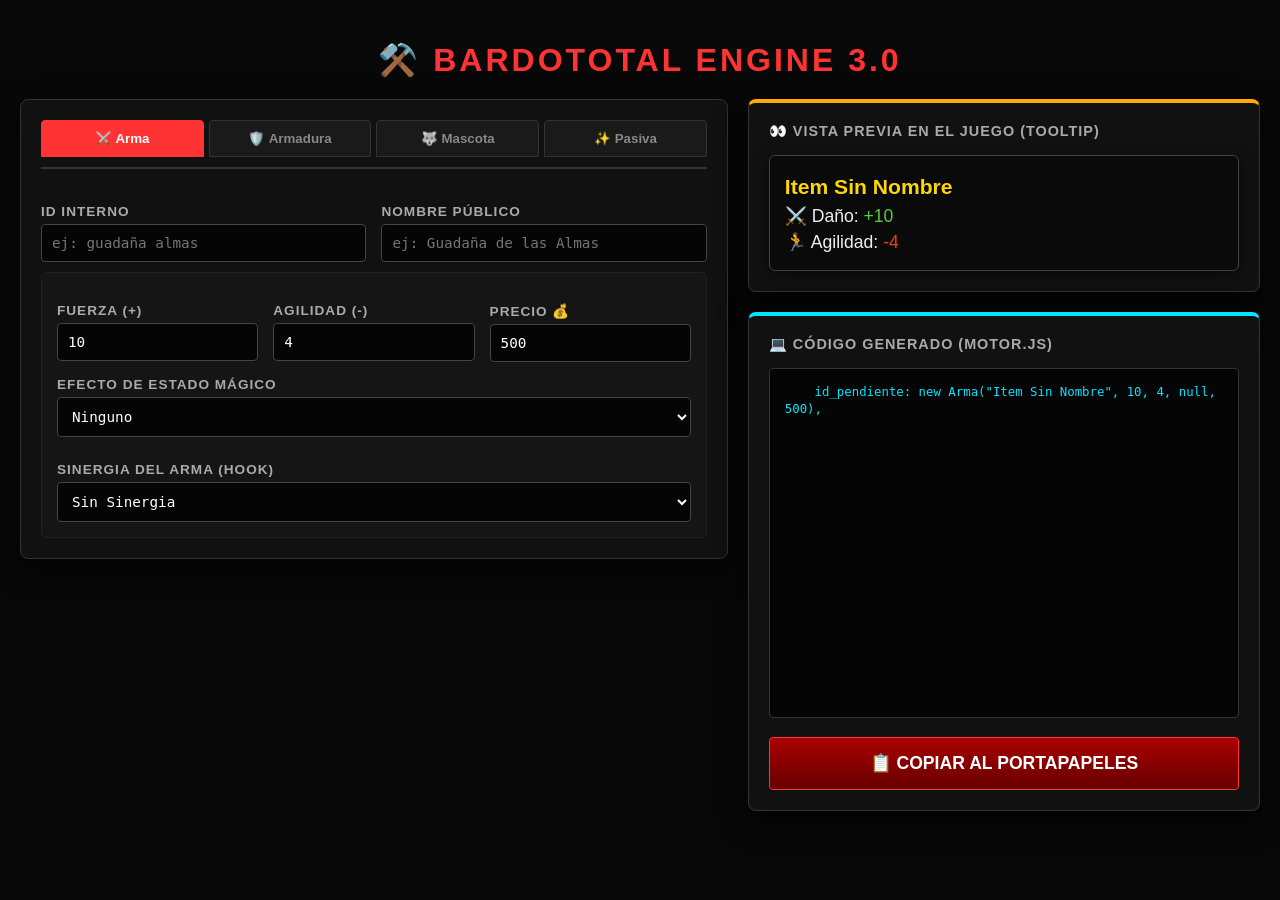
<file: ElBruto de la salada/forja.html>
<!DOCTYPE html>
<html lang="es">
<head>
    <meta charset="UTF-8">
    <title>⚒️ BardoTotal Engine 3.0 - Dev Tool</title>
    <style>
        body { background: #080808; color: #ddd; font-family: 'Segoe UI', Tahoma, sans-serif; padding: 20px; margin: 0; }
        .header { text-align: center; color: #ff3333; letter-spacing: 3px; margin-bottom: 20px; text-transform: uppercase; }
        
        .dashboard { display: flex; gap: 20px; max-width: 1300px; margin: 0 auto; align-items: flex-start; }
        .col-izq { flex: 1.3; background: #111; border: 1px solid #333; border-radius: 8px; padding: 20px; box-shadow: 0 10px 30px rgba(0,0,0,0.8); }
        .col-der { flex: 1; display: flex; flex-direction: column; gap: 20px; position: sticky; top: 20px; }

        .tabs { display: flex; gap: 5px; margin-bottom: 20px; border-bottom: 2px solid #333; padding-bottom: 10px; }
        .tab { background: #1a1a1a; color: #888; border: 1px solid #333; padding: 10px 15px; cursor: pointer; border-radius: 4px 4px 0 0; font-weight: bold; flex: 1; text-align: center; transition: 0.2s; }
        .tab:hover { background: #222; color: #fff; }
        .tab.active { background: #ff3333; color: #fff; border-color: #ff3333; }

        label { display: block; margin-top: 15px; color: #aaa; font-size: 0.85em; text-transform: uppercase; font-weight: bold; letter-spacing: 1px; }
        input, select { background: #050505; color: #fff; border: 1px solid #444; padding: 10px; width: 100%; margin-top: 5px; box-sizing: border-box; font-family: monospace; font-size: 1.1em; border-radius: 4px; transition: 0.2s; }
        input:focus, select:focus { outline: none; border-color: #ff3333; background: #111; }
        
        .seccion { display: none; background: #151515; padding: 15px; border-radius: 6px; border: 1px solid #222; }
        .visible { display: block; }
        .sub-panel { background: #0a0a0a; padding: 15px; border-left: 3px solid #ffaa00; margin-top: 10px; border-radius: 0 4px 4px 0; }
        .sub-panel-custom { border-left-color: #00e5ff; }

        .caja-preview { background: #111; border: 1px solid #333; border-top: 4px solid #ffaa00; border-radius: 8px; padding: 20px; box-shadow: 0 10px 30px rgba(0,0,0,0.8); }
        .caja-preview h3 { margin-top: 0; color: #aaa; font-size: 0.9em; text-transform: uppercase; letter-spacing: 1px; }
        
        #tooltip-in-game { background: rgba(10, 10, 10, 0.95); border: 1px solid #444; padding: 15px; border-radius: 6px; font-family: sans-serif; font-size: 1.1em; line-height: 1.5; color: #eee; box-shadow: 0 4px 15px rgba(0,0,0,0.5); min-height: 80px; }
        
        textarea { width: 100%; height: 350px; background: #050505; color: #00e5ff; border: 1px solid #333; padding: 15px; box-sizing: border-box; font-family: monospace; font-size: 0.95em; resize: none; border-radius: 4px; line-height: 1.4; }
        
        button.btn-copiar { background: linear-gradient(180deg, #aa0000 0%, #660000 100%); color: #fff; border: 1px solid #ff3333; padding: 15px; cursor: pointer; font-weight: bold; width: 100%; margin-top: 15px; font-size: 1.1em; border-radius: 4px; transition: 0.2s; }
        button.btn-copiar:hover { background: linear-gradient(180deg, #cc0000 0%, #880000 100%); transform: translateY(-2px); }
    </style>
</head>
<body>

    <h1 class="header">⚒️ BardoTotal Engine 3.0</h1>

    <div class="dashboard">
        
        <div class="col-izq">
            
            <div class="tabs">
                <button class="tab active" onclick="setTipo('arma', this)">⚔️ Arma</button>
                <button class="tab" onclick="setTipo('armadura', this)">🛡️ Armadura</button>
                <button class="tab" onclick="setTipo('mascota', this)">🐺 Mascota</button>
                <button class="tab" onclick="setTipo('pasiva', this)">✨ Pasiva</button>
            </div>

            <div style="display: flex; gap: 15px; margin-bottom: 10px;">
                <div style="flex: 1;"><label>ID Interno</label><input type="text" id="itemID" placeholder="ej: guadaña_almas"></div>
                <div style="flex: 1;"><label>Nombre Público</label><input type="text" id="itemNombre" placeholder="ej: Guadaña de las Almas"></div>
            </div>

            <!-- SECCIÓN ARMAS -->
            <div id="sec-arma" class="seccion visible">
                <div style="display: flex; gap: 15px;">
                    <div style="flex: 1;"><label>Fuerza (+)</label><input type="number" id="armaDano" value="10"></div>
                    <div style="flex: 1;"><label>Agilidad (-)</label><input type="number" id="armaAgi" value="4"></div>
                    <div style="flex: 1;"><label>Precio 💰</label><input type="number" id="armaPrecio" value="500"></div>
                </div>
                
                <label>Efecto de Estado Mágico</label>
                <select id="armaEfecto" onchange="toggleEfectos()">
                    <option value="ninguno">Ninguno</option>
                    <option value="sangrado">🩸 Sangrado</option>
                    <option value="veneno">☠️ Veneno</option>
                    <option value="quemadura">🔥 Quemadura</option>
                    <option value="locura">🌀 Locura</option>
                    <option value="maldicion">👻 Maldición</option>
                    <option value="custom">✨ CREAR NUEVO EFECTO...</option>
                </select>

                <!-- Parámetros del Efecto -->
                <div id="arma-efecto-params" class="sub-panel" style="display: none;">
                    <div id="arma-efecto-custom-panel" style="display: none; margin-bottom: 15px;">
                        <label>ID del Nuevo Efecto (ej: congelado, ceguera)</label>
                        <input type="text" id="efectoCustomID" placeholder="congelado">
                    </div>
                    <div style="display: flex; gap: 15px;">
                        <div style="flex: 1;"><label>Daño por Turno</label><input type="number" id="efectoDano" value="3"></div>
                        <div style="flex: 1;"><label>Duración (Turnos)</label><input type="number" id="efectoTurnos" value="3"></div>
                    </div>
                </div>

                <!-- Constructor de Sinergias Visual -->
                <label style="margin-top: 25px;">Sinergia del Arma (Hook)</label>
                <select id="armaSinergiaModo" onchange="toggleSinergia()">
                    <option value="ninguna">Sin Sinergia</option>
                    <option value="esqueleto">🛠️ Código Libre (Esqueleto)</option>
                    <option value="visual">🧩 Constructor Visual de Sinergia</option>
                </select>

                <div id="arma-sinergia-visual" class="sub-panel sub-panel-custom" style="display:none;">
                    <div style="display: flex; gap: 10px;">
                        <div style="flex: 1.5;"><label>Condición requerida</label>
                            <select id="aVisCond">
                                <option value="mascotaCualquiera">Cualquier Mascota Activa</option>
                                <option value="mascotaEspecifica">Mascota Específica...</option>
                                <option value="armaduraEspecifica">Armadura Específica...</option>
                                <option value="vida25">Salud del Jugador <= 25 HP</option>
                                <option value="chance50">50% Probabilidad al Atacar</option>
                            </select>
                        </div>
                        <div style="flex: 1;" id="aVisTargetContainer"><label>Nombre Exacto (Target)</label>
                            <input type="text" id="aVisTarget" placeholder="ej: Carnotaurus">
                        </div>
                        <div style="flex: 1;"><label>Bono de Daño</label>
                            <input type="number" id="aVisBono" value="5">
                        </div>
                    </div>
                </div>
            </div>

            <!-- SECCIÓN ARMADURAS -->
            <div id="sec-armadura" class="seccion">
                <div style="display: flex; gap: 15px;">
                    <div style="flex: 1;"><label>Mitigación (0.20 = 20%)</label><input type="number" step="0.05" id="armaduraMit" value="0.25"></div>
                    <div style="flex: 1;"><label>Agilidad (-)</label><input type="number" id="armaduraAgi" value="5"></div>
                    <div style="flex: 1;"><label>Precio 💰</label><input type="number" id="armaduraPrecio" value="800"></div>
                </div>
            </div>

            <!-- SECCIÓN MASCOTAS -->
            <div id="sec-mascota" class="seccion">
                <div style="display: flex; gap: 15px;">
                    <div style="flex: 1;"><label>Fuerza Base</label><input type="number" id="mascotaFuerza" value="12"></div>
                    <div style="flex: 1;"><label>Agilidad Base</label><input type="number" id="mascotaAgi" value="10"></div>
                    <div style="flex: 1;"><label>Precio 💰</label><input type="number" id="mascotaPrecio" value="1000"></div>
                </div>
            </div>

            <!-- SECCIÓN PASIVAS -->
            <div id="sec-pasiva" class="seccion">
                <label>Descripción Visible</label>
                <input type="text" id="pasivaDesc" placeholder="ej: Ignora la armadura del enemigo al atacar">
                
                <label>Constructor de Lógica</label>
                <select id="pasivaModo" onchange="togglePasiva()">
                    <option value="esqueleto">🛠️ Libre (Generar sólo esqueleto)</option>
                    <option value="visual">🧩 Constructor Visual Avanzado</option>
                </select>

                <div id="pasiva-visual" class="sub-panel" style="display:none;">
                    <div style="display: flex; gap: 10px; flex-wrap: wrap;">
                        <div style="flex: 1; min-width: 200px;"><label>Momento (Hook)</label>
                            <select id="pVisHook">
                                <optgroup label="Modificadores (Retornan Valor)">
                                    <option value="modificarDañoBruto">Modificar Daño Bruto</option>
                                    <option value="modificarChanceEvasion">Modificar Evasión</option>
                                    <option value="modificarAgilidad">Modificar Agilidad Propia</option>
                                    <option value="modificarAgilidadRival">Modificar Agilidad Rival</option>
                                    <option value="modificarVelocidad">Modificar Iniciativa</option>
                                    <option value="esInmuneEstados">Inmunidad a Estados (Devuelve true/false)</option>
                                </optgroup>
                                <optgroup label="Reacciones (Acciones directas)">
                                    <option value="alHacerDaño">Al Hacer Daño al rival</option>
                                    <option value="alRecibirDaño">Al Recibir Daño (Espinas)</option>
                                    <option value="despuesDeSerAtacado">Al ser Atacado (Contraataque)</option>
                                    <option value="alInicioTurno">Al Inicio del Turno (Regeneración)</option>
                                </optgroup>
                            </select>
                        </div>
                        <div style="flex: 1; min-width: 150px;"><label>Condición</label>
                            <select id="pVisCond">
                                <option value="siempre">Siempre Activo</option>
                                <option value="vida25">Salud <= 25 HP</option>
                                <option value="vida50">Salud <= Mitad</option>
                                <option value="chance20">20% Probabilidad</option>
                                <option value="chance50">50% Probabilidad</option>
                                <option value="conMascota">Si tiene Mascota Activa</option>
                            </select>
                        </div>
                        <div style="flex: 1; min-width: 150px;"><label>Efecto</label>
                            <select id="pVisEfecto">
                                <optgroup label="Matemáticos (Para Modificadores)">
                                    <option value="suma">+ Sumar Valor</option>
                                    <option value="resta">- Restar Valor</option>
                                    <option value="multiplica">* Multiplicar por</option>
                                    <option value="inmunidad">❄️ Dar Inmunidad Absoluta</option>
                                </optgroup>
                                <optgroup label="Acciones (Para Reacciones)">
                                    <option value="curar">💖 Curar HP Propio</option>
                                    <option value="danoRival">🌵 Daño Directo al Rival</option>
                                </optgroup>
                            </select>
                        </div>
                        <div style="flex: 0.5; min-width: 80px;"><label>Valor Numérico</label>
                            <input type="number" step="0.1" id="pVisValor" value="1.5">
                        </div>
                    </div>
                </div>
            </div>
        </div>

        <div class="col-der">
            <div class="caja-preview">
                <h3>👀 Vista Previa en el Juego (Tooltip)</h3>
                <div id="tooltip-in-game"><span style="color:#777; font-style:italic;">Escribí algo para ver la magia...</span></div>
            </div>

            <div class="caja-preview" style="border-top-color: #00e5ff;">
                <h3>💻 Código Generado (motor.js)</h3>
                <textarea id="resultado" readonly></textarea>
                <button class="btn-copiar" onclick="copiarCodigo()">📋 COPIAR AL PORTAPAPELES</button>
            </div>
        </div>

    </div>

    <script>
        let tipoActual = 'arma';

        document.querySelectorAll('input, select').forEach(el => {
            el.addEventListener('input', generarTodoEnVivo);
            el.addEventListener('change', generarTodoEnVivo);
        });

        function setTipo(tipo, btn) {
            tipoActual = tipo;
            document.querySelectorAll('.tab').forEach(t => t.classList.remove('active'));
            btn.classList.add('active');
            
            document.querySelectorAll('.seccion').forEach(el => el.classList.remove('visible'));
            document.getElementById('sec-' + tipo).classList.add('visible');
            generarTodoEnVivo();
        }

        function toggleEfectos() {
            const ef = document.getElementById('armaEfecto').value;
            document.getElementById('arma-efecto-params').style.display = ef === 'ninguno' ? 'none' : 'block';
            document.getElementById('arma-efecto-custom-panel').style.display = ef === 'custom' ? 'block' : 'none';
            generarTodoEnVivo();
        }

        function toggleSinergia() {
            const modo = document.getElementById('armaSinergiaModo').value;
            document.getElementById('arma-sinergia-visual').style.display = modo === 'visual' ? 'block' : 'none';
            generarTodoEnVivo();
        }

        function togglePasiva() {
            const modo = document.getElementById('pasivaModo').value;
            document.getElementById('pasiva-visual').style.display = modo === 'visual' ? 'block' : 'none';
            generarTodoEnVivo();
        }

        function generarTodoEnVivo() {
            const id = document.getElementById("itemID").value.trim() || "id_pendiente";
            const nombre = document.getElementById("itemNombre").value.trim() || "Item Sin Nombre";
            
            let cod = "";
            let htmlTooltip = `<strong style="color:gold; font-size:1.2em; text-shadow:1px 1px 2px #000;">${nombre}</strong><br>`;

            if (tipoActual === "arma") {
                const dano = document.getElementById("armaDano").value || 0;
                const agi = document.getElementById("armaAgi").value || 0;
                const precio = document.getElementById("armaPrecio").value || 0;
                let efecto = document.getElementById("armaEfecto").value;
                const sinergiaModo = document.getElementById("armaSinergiaModo").value;
                
                htmlTooltip += `⚔️ Daño: <span style="color:#4cd137;">+${dano}</span><br>🏃 Agilidad: <span style="color:#e84118;">-${agi}</span>`;

                let efectoStr = "null";
                if (efecto !== "ninguno") {
                    if (efecto === "custom") efecto = document.getElementById("efectoCustomID").value.trim() || "desconocido";
                    const eDano = document.getElementById("efectoDano").value;
                    const eTurnos = document.getElementById("efectoTurnos").value;
                    efectoStr = `{ tipo: '${efecto}', dañoTurno: ${eDano}, turnos: ${eTurnos} }`;
                    htmlTooltip += `<br><span style="color:#ff4757;">✨ Efecto: ${efecto.toUpperCase()} (${eDano} dmg / ${eTurnos} turnos)</span>`;
                }

                if (sinergiaModo === "ninguna") {
                    cod = `    ${id}: new Arma("${nombre}", ${dano}, ${agi}, ${efectoStr}, ${precio}),`;
                } else if (sinergiaModo === "esqueleto") {
                    cod = `    ${id}: Object.assign(new Arma("${nombre}", ${dano}, ${agi}, ${efectoStr}, ${precio}), {\n        modificarDañoBruto: (luchador, dañoBase, logs) => {\n            // Tu código libre acá\n            return dañoBase;\n        }\n    }),`;
                    htmlTooltip += `<br><span style="color:#ffaa00; font-size:0.9em;">⚙️ Posee Sinergia Oculta</span>`;
                } else {
                    // Sinergia Visual
                    const cond = document.getElementById("aVisCond").value;
                    const target = document.getElementById("aVisTarget").value.trim();
                    const bono = document.getElementById("aVisBono").value;
                    
                    let condStr = "";
                    if (cond === "mascotaCualquiera") condStr = `if (luchador.mascotaActiva) `;
                    if (cond === "mascotaEspecifica") condStr = `if (luchador.mascotaActiva && luchador.mascotaActiva.nombre === "${target}") `;
                    if (cond === "armaduraEspecifica") condStr = `if (luchador.armaduraEquipada && luchador.armaduraEquipada.nombre === "${target}") `;
                    if (cond === "vida25") condStr = `if (luchador.vidaActual <= 25) `;
                    if (cond === "chance50") condStr = `if (Math.random() <= 0.50) `;

                    cod = `    ${id}: Object.assign(new Arma("${nombre}", ${dano}, ${agi}, ${efectoStr}, ${precio}), {\n        modificarDañoBruto: (luchador, dañoBase, logs) => {\n            ${condStr}{\n                logs.push("<span style='color:#ffaa00;'>¡Sinergia Activada! (+${bono} dmg)</span><br>");\n                return dañoBase + ${bono};\n            }\n            return dañoBase;\n        }\n    }),`;
                    htmlTooltip += `<br><span style="color:#ffaa00; font-size:0.9em;">⚙️ Posee Sinergia Oculta</span>`;
                }
            } 
            else if (tipoActual === "armadura") {
                // ... (armaduras y mascotas igual que antes)
                const mit = document.getElementById("armaduraMit").value || 0;
                const agi = document.getElementById("armaduraAgi").value || 0;
                const precio = document.getElementById("armaduraPrecio").value || 0;
                htmlTooltip += `🛡️ Defensa: <span style="color:#00a8ff;">${Math.round(mit*100)}% absorción</span><br>🏃 Agilidad: <span style="color:#e84118;">-${agi}</span>`;
                cod = `    ${id}: new Armadura("${nombre}", ${mit}, ${agi}, ${precio}),`;
            }
            else if (tipoActual === "mascota") {
                const fue = document.getElementById("mascotaFuerza").value || 0;
                const agi = document.getElementById("mascotaAgi").value || 0;
                const precio = document.getElementById("mascotaPrecio").value || 0;
                htmlTooltip += `🐾 Daño Base: <span style="color:#4cd137;">${fue}</span><br>⚡ Velocidad de ataque: <span style="color:#00a8ff;">${agi}</span>`;
                cod = `    ${id}: new Mascota("${nombre}", ${fue}, ${agi}, ${precio}),`;
            }
            else if (tipoActual === "pasiva") {
                const desc = document.getElementById("pasivaDesc").value || "...";
                const modo = document.getElementById("pasivaModo").value;
                htmlTooltip += `<span style="color:#ccc; font-style:italic;">"${desc}"</span>`;

                if (modo === "esqueleto") {
                    cod = `    ${id}: { \n        id: "${id}", \n        nombre: "${nombre}", \n        desc: "${desc}",\n        modificarDañoBruto: (luchador, dañoBruto, logs) => {\n            return dañoBruto;\n        }\n    },`;
                } else {
                    const hook = document.getElementById("pVisHook").value;
                    const cond = document.getElementById("pVisCond").value;
                    const efectoMod = document.getElementById("pVisEfecto").value;
                    const valor = document.getElementById("pVisValor").value;

                    let condStr = "";
                    if (cond === "vida25") condStr = `if (luchador.vidaActual <= 25) `;
                    if (cond === "vida50") condStr = `if (luchador.vidaActual <= (luchador.vidaMaxima / 2)) `;
                    if (cond === "chance20") condStr = `if (Math.random() <= 0.20) `;
                    if (cond === "chance50") condStr = `if (Math.random() <= 0.50) `;
                    if (cond === "conMascota") condStr = `if (luchador.mascotaActiva) `;

                    let cuerpo = "";
                    
                    // Manejo de Retornos vs Acciones
                    if (efectoMod === "suma") cuerpo = `return valorBase + ${valor};`;
                    else if (efectoMod === "resta") cuerpo = `return valorBase - ${valor};`;
                    else if (efectoMod === "multiplica") cuerpo = `return Math.floor(valorBase * ${valor});`;
                    else if (efectoMod === "inmunidad") cuerpo = `return true;`;
                    else if (efectoMod === "curar") cuerpo = `let cura = ${valor};\n                luchador.vidaActual = Math.min(luchador.vidaMaxima, luchador.vidaActual + cura);`;
                    else if (efectoMod === "danoRival") cuerpo = `// Requiere que el hook exponga al defensor/atacante\n                atacante.vidaActual -= ${valor};\n                if(atacante.vidaActual < 0) atacante.vidaActual = 0;`;

                    // Armado final de la función según si es hook de retorno o de acción
                    const paramCentral = ["modificarDañoBruto", "modificarChanceEvasion", "modificarAgilidad", "modificarAgilidadRival", "modificarVelocidad", "esInmuneEstados"].includes(hook) ? "valorBase" : "dañoFinal, rival";
                    
                    const retornoPorDefecto = paramCentral === "valorBase" ? "return valorBase;" : "";

                    cod = `    ${id}: { \n        id: "${id}", \n        nombre: "${nombre}", \n        desc: "${desc}",\n        ${hook}: (luchador, ${paramCentral}, logs) => {\n            ${condStr}{\n                logs.push("<span style='color:#ffaa00;'>✨ [${nombre}] activada!</span><br>");\n                ${cuerpo}\n            }\n            ${retornoPorDefecto}\n        }\n    },`;
                }
            }

            document.getElementById("resultado").value = cod;
            document.getElementById("tooltip-in-game").innerHTML = htmlTooltip;
        }

        function copiarCodigo() {
            const caja = document.getElementById("resultado");
            caja.select();
            document.execCommand('copy');
            const btn = document.querySelector('.btn-copiar');
            btn.innerText = "✅ ¡COPIADO!";
            btn.style.background = "#4cd137";
            setTimeout(() => {
                btn.innerText = "📋 COPIAR AL PORTAPAPELES";
                btn.style.background = "linear-gradient(180deg, #aa0000 0%, #660000 100%)";
            }, 1500);
        }

        generarTodoEnVivo();
    </script>
</body>
</html>
</file>
